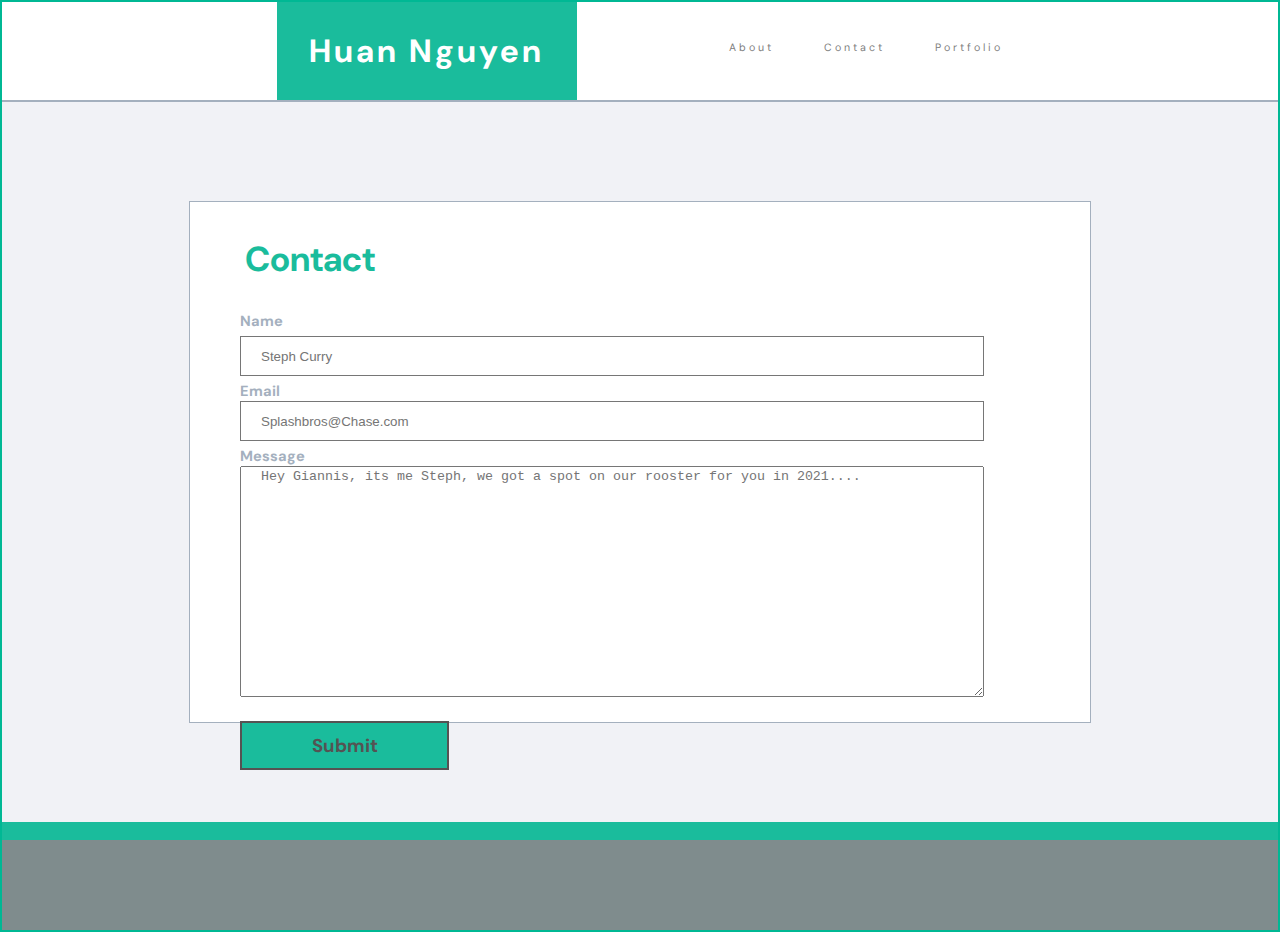
<file: contact.html>
<!DOCTYPE html>
<html lang="en">

<head>
    <meta charset="UTF-8">
    <meta name="viewport" content="width=device-width, initial-scale=1.0">
    <meta http-equiv="X-UA-Compatible" content="ie=edge">
    <link rel="stylesheet" href="./assets/css/contact.css">
    <link href="https://fonts.googleapis.com/css?family=DM+Sans&display=swap" rel="stylesheet">
    <title>Contact Page</title>
</head>

<body>
    <nav>
        <h1 class="empty-box">empty box</h1>
        <h2 class="name">Huan Nguyen</h2>
        <div class="nav-link-container">
            <a class="nav-link" href="./index.html" target="_blank">About</a>
            <a class="nav-link" href="./contact.html">Contact</a>
            <a class="nav-link" href="./portfolio.html" target="_blank">Portfolio</a>
        </div>
    </nav>
    <main>
        <div class="container">
            <div class="contact-box">
                <h1 class="contact-box-header">Contact</h1>
            </div>
            <div>
                <h2 class="floating-name">Name</h2>
            </div>

            <div>
                <input placeholder="Steph Curry" type="text">
            </div>
            <div>
                <h2 class="floating-email">Email</h2>
            </div>
            <div>
                <input placeholder="Splashbros@Chase.com" type="text">
            </div>
            <div>
                <h2 class="floating-message">Message</h2>
            </div>
            <div>
                <textarea placeholder="Hey Giannis, its me Steph, we got a spot on our rooster for you in 2021...."
                    class="input"></textarea>
            </div>
            <div>
                <h3 class="submit-box">Submit</h3>
            </div>
        </div>

    </main>
    <h3>
    </h3>
    <footer>

    </footer>

</body>

</html>
</file>
<file: assets/css/contact.css>
* {
    margin: 0;

}

body {
    background-size: cover;
    background-position: center;
    background-repeat: no-repeat;
    border-style: solid;
    border-color: #00b894;
    border-width: 2px;
}



nav {
    background-color: white;
    display: table;
    width: 100%;
    border-bottom: solid;
    border-color: #a4b0be;
    border-width: 2px;
}

.empty-box {
    background-color: white;
    color: white;
    padding-left: 72px;
}


.nav-link-container {
    display: table;
    float: right;
    height: 10vh;
    margin-right: 120px;
    padding-right: 120px;

}

.nav-link {
    display: table-cell;
    vertical-align: middle;
    text-decoration: none;
    color: grey;
    padding-right: 35px;
    font-size: 8pt;
    font-family: 'DM Sans', sans-serif;
}

a:hover {
    transform: translate(-2px, -6px);
    transition: all 0.15s ease-in;
    text-shadow: 3px 3px 3px rgb(116, 113, 113);
}



.nav-link:not(:last-child) {
    padding-right: 50px;
}

.name {
    color: white;
    display: table-cell;
    vertical-align: middle;
    background-color: #1abc9c;
    margin: 50px;
    text-align: center;
    font-size: 24pt;
    font-family: 'DM Sans', sans-serif;
}



.name,
.nav-link {
    letter-spacing: 3px;
}

.container {
    position: absolute;
    height: 520px;
    width: 900px;
    background-color: white;
    top: 50%;
    left: 50%;
    transform: translate(-50%, -50%);
    border-style: solid;
    border-color: #a4b0be;
    border-width: 1px;
}

.contact-box {
    height: 20%;
    display: table;
    width: 100%;
    border-top-left-radius: 10px;
    border-top-right-radius: 10px;
    background-color: white;
    font-size: 13pt;
    margin-top: 5px;
    font-family: 'DM Sans', sans-serif;
}

.contact-box-header {
    display: table-cell;
    color: #1abc9c;
    vertical-align: middle;
    padding-left: 55px;
    font-family: 'DM Sans', sans-serif;

}



main {
    height: 80vh;
    position: relative;
    background-color: #f1f2f6;
}

footer {
    height: 10vh;
    background-color: #7f8c8d;
}

h3 {
    background-color: #1abc9c;
    height: 2vh;
}



input {
    border-style: solid;
    border-width: 0.1px;
    color: black;
    height: 4vh;
    margin-right: 50px;
    margin-left: 50px;
    width: 80%;
    padding-left: 20px;
}

textarea {

    color: black;
    height: 25vh;
    margin-right: 50px;
    margin-left: 50px;
    width: 80%;
    padding-left: 20px;
}




.submit-box {
    border-style: solid;
    border-width: 2px;
    margin-top: 20px;
    display: flex;
    margin-right: 50px;
    margin-left: 50px;
    background-color: #1abc9c;
    width: 15%;
    height: 5vh;
    color: rgb(85, 83, 83);
    font-family: 'DM Sans', sans-serif;
    align-items: center;
    padding-left: 70px;
    text-align: center;

}

.submit-box:hover {
    transform: translate(-1px, -2px)
}


.floating-name {
    background-color: white;
    margin-right: 50px;
    margin-left: 50px;
    font-size: 11pt;
    margin-bottom: 5px;
    color: #a4b0be;
    font-family: 'DM Sans', sans-serif;
}

.floating-email {
    margin-right: 50px;
    margin-left: 50px;
    font-size: 11pt;
    margin-top: 5px;
    color: #a4b0be;
    font-family: 'DM Sans', sans-serif;



}

.floating-message {
    margin-right: 50px;
    margin-left: 50px;
    font-size: 11pt;
    margin-top: 5px;
    color: #a4b0be;
    font-family: 'DM Sans', sans-serif;

}
</file>
